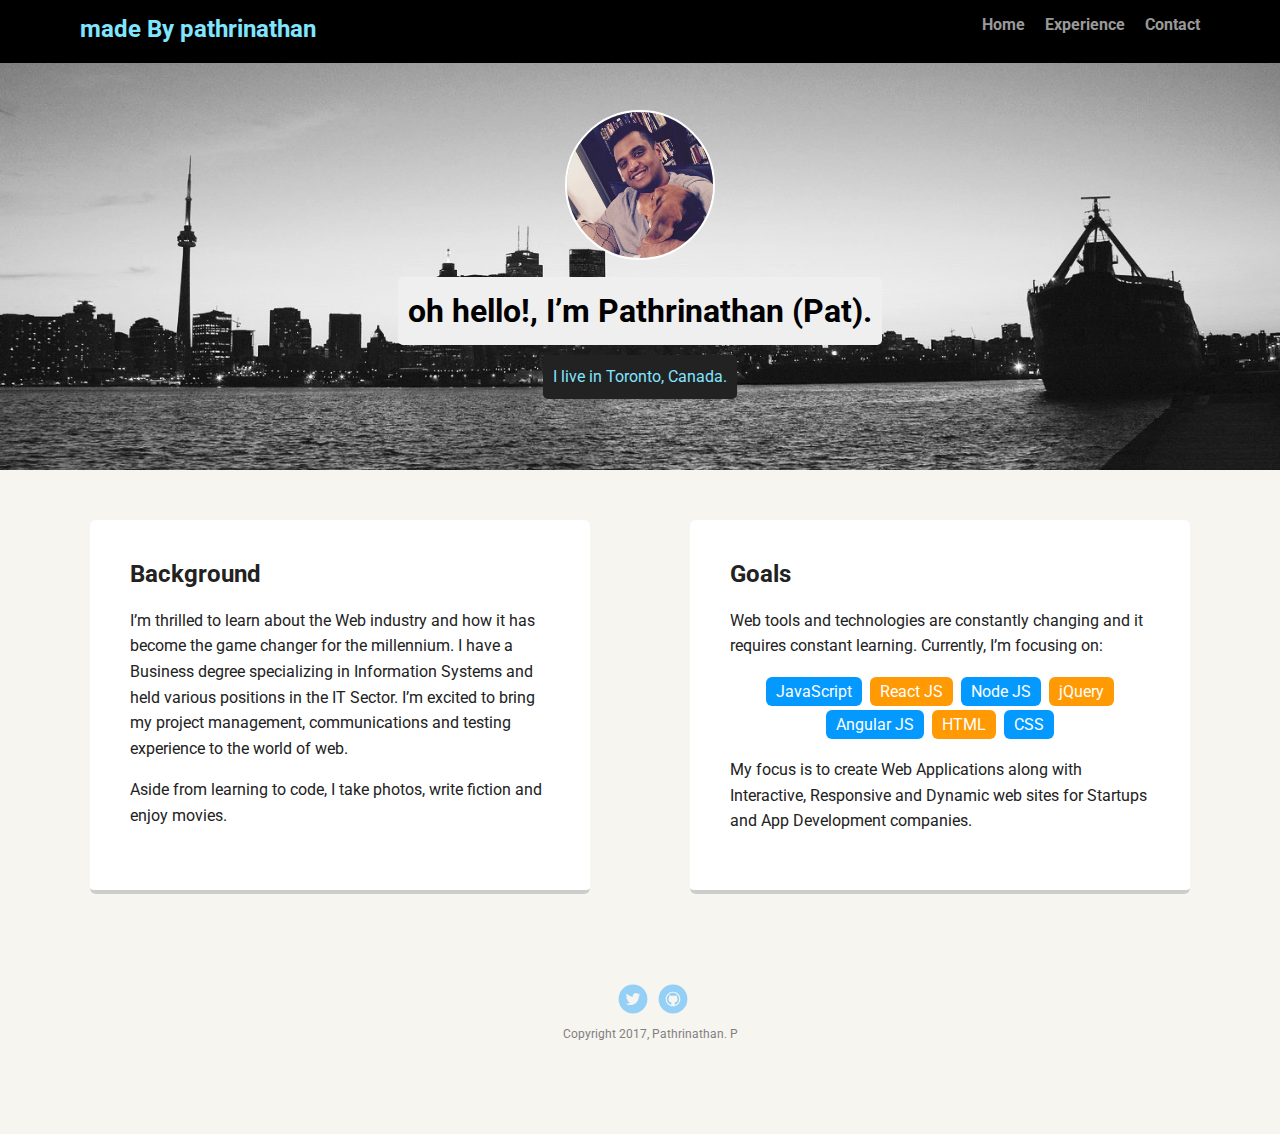
<file: index.html>
<!doctype html>
<html lang="en">
<head>
  <meta charset="utf-8">
  <title>Pathrinathan (Pat) Profile</title>
  <meta name="viewport" content="width=device-width, initial-scale=1.0">
  <link rel="stylesheet" href="styles.css">
  <link href="https://fonts.googleapis.com/css?family=Muli%7CRoboto:400,300,500,700,900" rel="stylesheet">
  <link href="https://fonts.googleapis.com/css?family=Damion" rel="stylesheet">
</head>
  <body>

    <div class="main-nav">
        <ul class="nav">
          <li class="name">made By pathrinathan</li>
          <li><a href="index.html">Home</a></li>
          <li><a href="experience.html">Experience</a></li>
          <li><a href="contact.html">Contact</a></li>
        </ul>
    </div>

    <header>
      <img src="images/pat.jpg" alt="Profile pic of Pathrinathan (Pat)" class="profile-image">
      <h1 class="tag name">oh hello!, I’m Pathrinathan (Pat).</h1>
      <p class="tag location">I live in Toronto, Canada.</p>
    </header>

    <main class="flex">
      <div class="card">
        <h2>Background</h2>
        <p>I’m thrilled to learn about the Web industry and how it has become the game changer for the millennium. I have a Business degree specializing in Information Systems and held various positions in the IT Sector. I’m excited to bring my project management, communications and testing experience to the world of web.</p>
        <p>Aside from learning to code, I take photos, write fiction and enjoy movies.</p>
      </div> 

      <div class="card">
        <h2>Goals</h2>
        <p>Web tools and technologies are constantly changing and it requires constant learning. Currently, I’m focusing on:</p>
        <ul class="skills">
          <li>JavaScript</li>
          <li>React JS</li>
          <li>Node JS</li>
          <li>jQuery</li>
          <li>Angular JS</li>
          <li>HTML</li>
          <li>CSS</li>
        </ul>
        <p>My focus is to create Web Applications along with Interactive, Responsive and Dynamic web sites for Startups and App Development companies.</p>
      </div> 

    </main>
    <footer>
      <ul>
        <li><a href="http://www.twitter.com/JavaScript_BBQ" class="social twitter">Twitter</a></li>
        <li><a href="https://github.com/pathmanp" class="social github">Github</a></li>
      </ul>
      <p class="copyright">Copyright 2017, Pathrinathan. P</p>
    </footer>
  </body>
  </html>
</file>
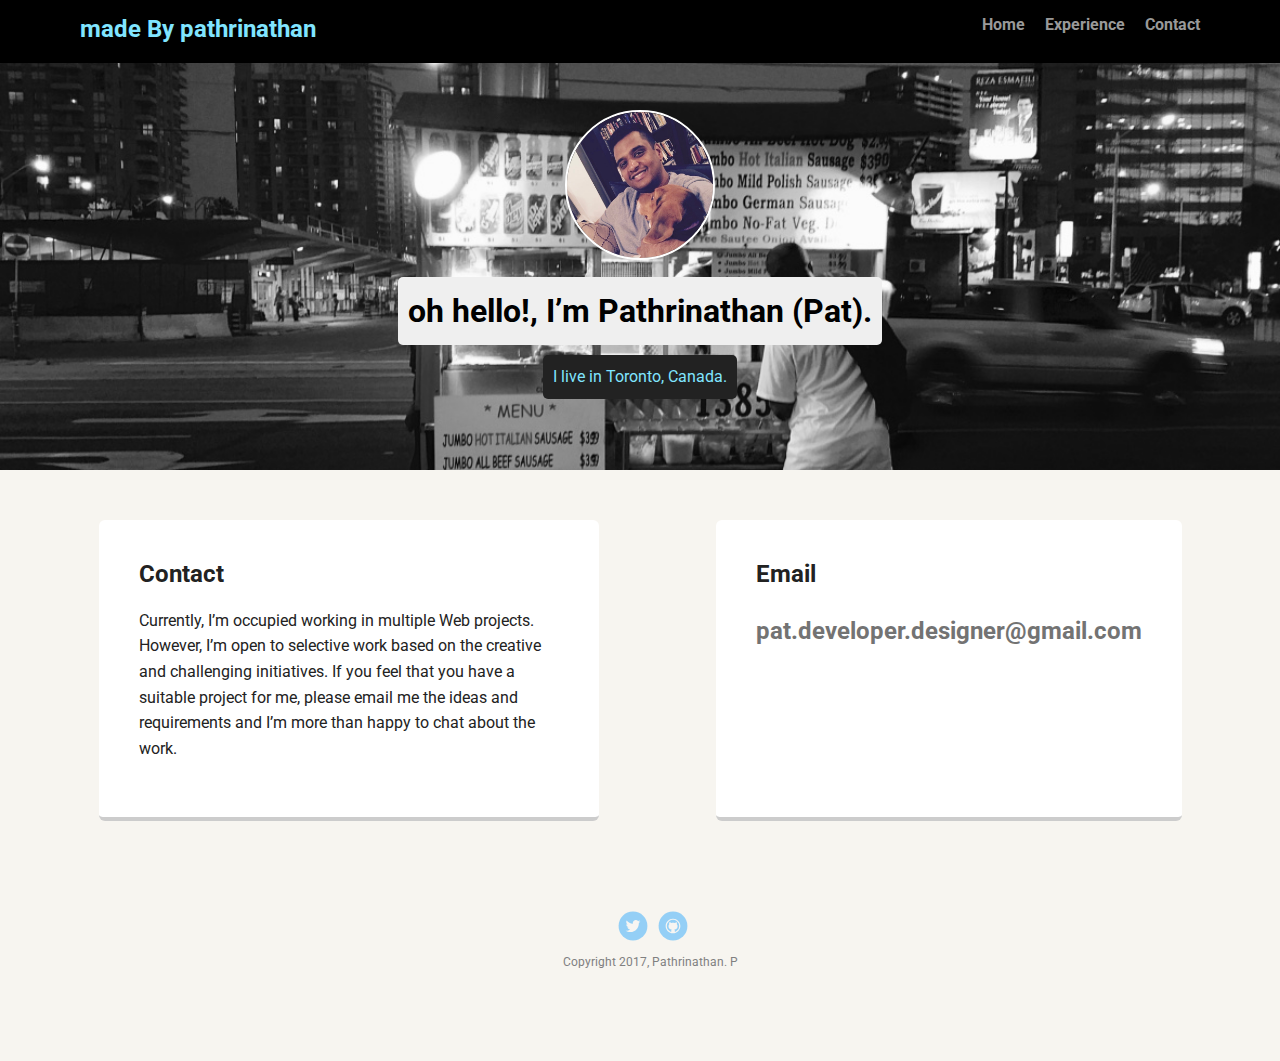
<file: contact.html>
<!doctype html>
<html lang="en">
<head>
  <meta charset="utf-8">
  <title>Pathrinathan (Pat) Profile</title>
  <meta name="viewport" content="width=device-width, initial-scale=1.0">
  <link rel="stylesheet" href="styles.css">
  <link rel="stylesheet" href="stylesCon.css">
  <link href="https://fonts.googleapis.com/css?family=Muli%7CRoboto:400,300,500,700,900" rel="stylesheet">
  <link href="https://fonts.googleapis.com/css?family=Damion" rel="stylesheet">
</head>
  <body>

    <div class="main-nav">
        <ul class="nav">
          <li class="name">made By pathrinathan</li>
          <li><a href="index.html">Home</a></li>
          <li><a href="experience.html">Experience</a></li>
          <li><a href="contact.html">Contact</a></li>
        </ul>
    </div>

    <header>
      <img src="images/pat.jpg" alt="Profile pic of Pathrinathan (Pat)" class="profile-image">
      <h1 class="tag name">oh hello!, I’m Pathrinathan (Pat).</h1>
      <p class="tag location">I live in Toronto, Canada.</p>
    </header>

    <main class="flex">
      <div class="card">
        <h2>Contact</h2>
        <p>Currently, I’m occupied working in multiple Web projects. However, I’m open to selective work based on the creative and challenging initiatives. If you feel that you have a suitable project for me, please email me the ideas and requirements and I’m more than happy to chat about the work.</p>
      </div> 

      <div class="card">
        <h2>Email</h2>
        <p class="email">pat.developer.designer@gmail.com</p>
        

      </div> 

    </main>
    <footer>
      <ul>
        <li><a href="http://www.twitter.com/JavaScript_BBQ" class="social twitter">Twitter</a></li>
        <li><a href="https://github.com/pathmanp" class="social github">Github</a></li>
      </ul>
      <p class="copyright">Copyright 2017, Pathrinathan. P</p>
    </footer>
  </body>
  </html>
</file>
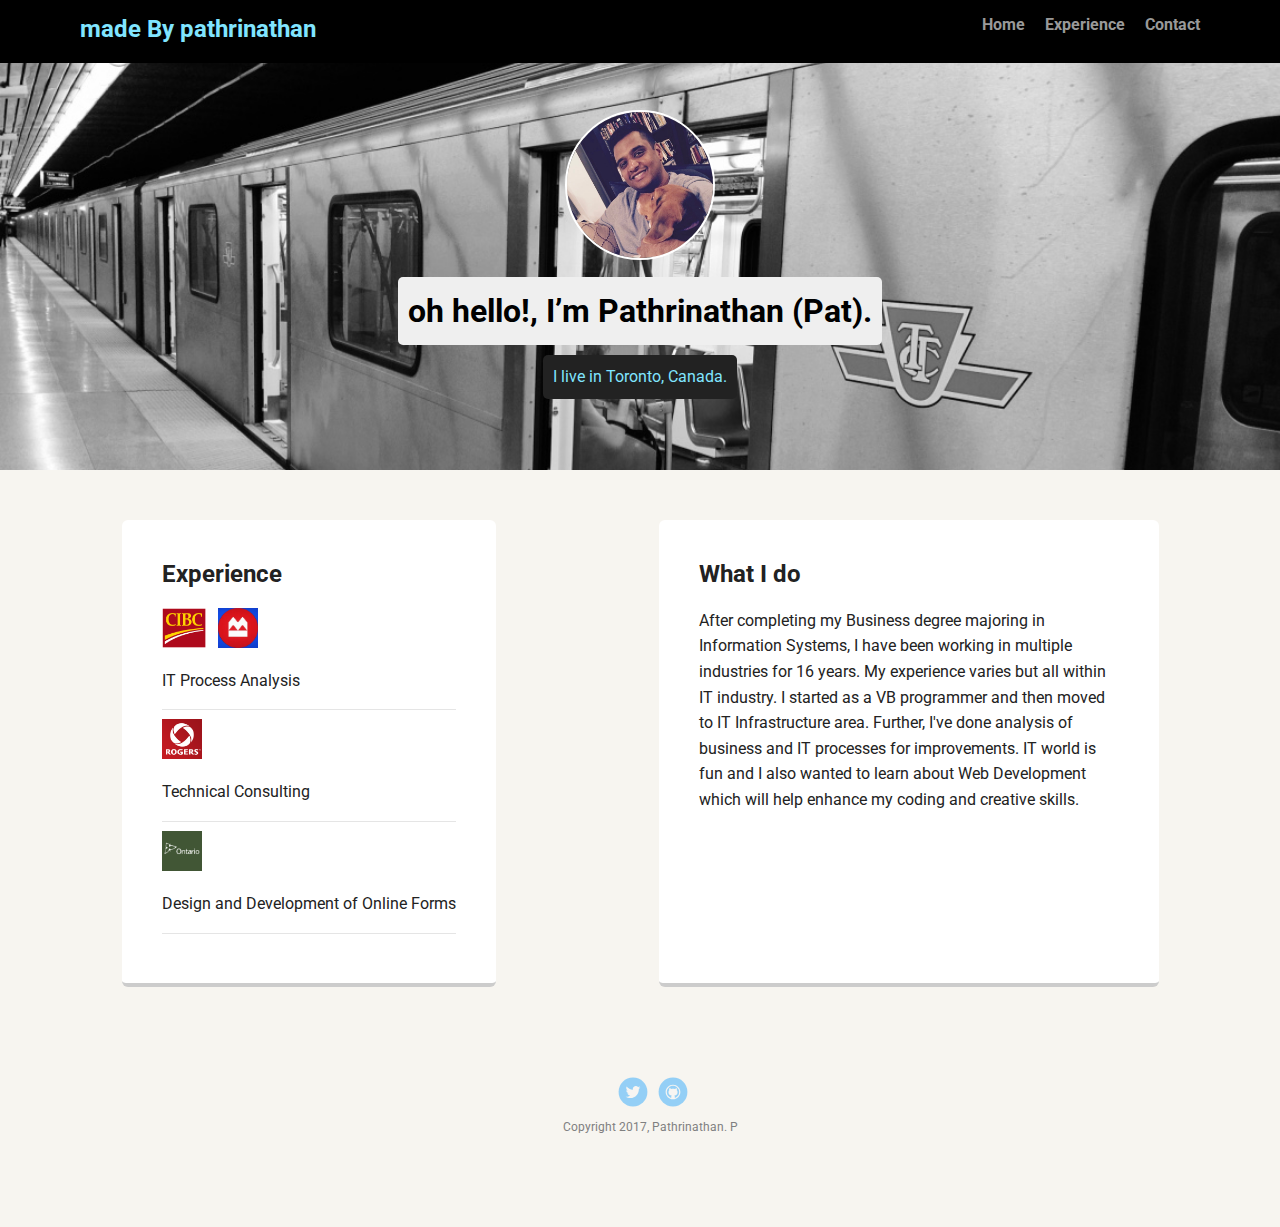
<file: experience.html>
<!doctype html>
<html lang="en">
<head>
  <meta charset="utf-8">
  <title>Pathrinathan (Pat) Profile</title>
  <meta name="viewport" content="width=device-width, initial-scale=1.0">
   <link rel="stylesheet" href="styles.css">
  <link rel="stylesheet" href="stylesExp.css">
  <link href="https://fonts.googleapis.com/css?family=Muli%7CRoboto:400,300,500,700,900" rel="stylesheet">
  <link href="https://fonts.googleapis.com/css?family=Damion" rel="stylesheet">
</head>
  <body>

    <div class="main-nav">
        <ul class="nav">
          <li class="name">made By pathrinathan</li>
          <li><a href="index.html">Home</a></li>
          <li><a href="experience.html">Experience</a></li>
          <li><a href="contact.html">Contact</a></li>
        </ul>
    </div>

    <header>
      <img src="images/pat.jpg" alt="Profile pic of Pathrinathan (Pat)" class="profile-image">
      <h1 class="tag name">oh hello!, I’m Pathrinathan (Pat).</h1>
      <p class="tag location">I live in Toronto, Canada.</p>
    </header>

    <main class="flex">
      <div class="card">
        <h2>Experience</h2>
        <img src="images/cibc.png" alt="cibc">&nbsp;&nbsp;&nbsp;<img src="images/bmo.jpg" alt="bmo"><p>IT Process Analysis</p>
        <hr>
        <img src="images/rogers.png" alt="rogers"><p>Technical Consulting</p>
        <hr>
        <img src="images/ontario.png" alt="ontario"><p>Design and Development of Online Forms<p>
        <hr>
      </div> 

      <div class="card">
        <h2>What I do</h2>
        <p>After completing my Business degree majoring in Information Systems, I have been working in multiple industries for 16 years. My experience varies but all within IT industry. I started as a VB programmer and then moved to IT Infrastructure area. Further, I've done analysis of business and IT processes for improvements. IT world is fun and I also wanted to learn about Web Development which will help enhance my coding and creative skills.</p>
        
      </div> 

    </main>
    <footer>
      <ul>
        <li><a href="http://www.twitter.com/pat_tor_ca" class="social twitter">Twitter</a></li>
        <li><a href="https://github.com/pathmanp" class="social github">Github</a></li>
      </ul>
      <p class="copyright">Copyright 2017, Pathrinathan. P</p>
    </footer>
  </body>
  </html>
</file>
<file: styles.css>
/* Global Layout Set-up */
* { 
  box-sizing: border-box;
}
  
body {
  margin: 0;
  padding: 0;
  text-align: center;
  font-family: 'Roboto', sans-serif;
  color: #222;
  background: #f7f5f0;
}
/* Link Styles */

a {
  text-decoration: none;
  color: #999;
}
a:hover {
  color: #6633ff;
}

/* Section Styles */

.main-nav {
  width: 100%;
  background: black;
  min-height: 30px;
  padding: 10px;
  position: fixed;
  text-align: center;
}
.nav {
  display: flex;
  justify-content: space-around;
  font-weight: 700;
  list-style-type: none;
  margin: 0 auto;
  padding: 0;
}

.nav .name {
    display: block;
    margin-right: auto;
    color: #80e5ff;
    font-size: 1.5em;
}
.nav li {
  padding: 5px 10px 10px 10px;
}
.nav a {
  transition: all .5s;
}
.nav a:hover {
  color: white
}

header {
  text-align: center;
  background: url('images/toronto.jpg') no-repeat bottom center ;
  background-size: cover;
  overflow: hidden;
  padding-top: 60px;
}

header {
  line-height: 1.5;
}
header .profile-image {
  margin-top: 50px;
  width: 150px;
  height: 150px;
  border-radius: 50%;
  border: 2px solid white;
  transition: all .5s;
}


header .profile-image:hover {
  transform: scale(1.2) rotate(5deg);
  -webkit-filter: grayscale(1); /*-webkit is required for 
  the chrome to work for this filter*/
  filter: grayscale(1);
 
  box-shadow: 5px 5px 25px black;

}

.tag {
  background-color: #efefef;
  color: black;
  padding: 10px;
  border-radius: 5px;
  display: table;
  margin: 10px auto;
} 
.location {
  background-color: #222;
  color: #80e5ff;
}
.card {
  margin: 30px;
  padding: 20px 40px 40px;
  max-width: 500px;
  text-align: left;
  background: #fff;
  border-bottom: 4px solid #ccc;
  border-radius: 6px;
  transition: all .5s;
}
.card:hover {
  border-color: #862d2d;
}

ul.skills {
  padding: 0;
  text-align: center;
}

.skills li {
  border-radius: 6px;
  display: inline-block;
  background: #ff9904;
  color: white;
  padding: 5px 10px;
  margin: 2px;
}

.skills li:nth-child(odd) {
  background: #0399ff;
}

footer {
  width: 100%;
  min-height: 30px;
  padding: 20px 0 40px 20px;
}

footer .copyright {
  top: -8px;
  font-size: .6em;
  color: gray;
}

footer ul {
  list-style-type: none;
  margin: 0;
  padding: 0;
}

footer ul li {
  display: inline-block;
}

a.social {
  display: inline-block;
  text-indent: -9999px;
  margin-left: 5px;
  width: 30px;
  height: 30px;
  background-size: 30px 30px;
  opacity: .4;
  transition: all .5s;
}
a.twitter {
  background-image: url(images/twitter.svg);
}
a.linkedin {
  background-image: url(images/linkedin.svg);
}
a.github {
  background-image: url(images/github.svg);
}
a.social:hover {
  opacity: 1;
}
.clearfix {
  clear: both;
}

/* Styles for larger screens */
@media screen and (min-width: 720px) {
  
  .flex {
      display: -ms-flexbox;      /* TWEENER - IE 10 */
      display: flex; 
      max-width: 1200px;
      -ms-flex-pack: distribute;
      justify-content: space-around;
      margin: 0 auto;
  }

  header {
    min-height: 470px;
  }

  .nav {
    max-width: 1200px;
    padding: 0 30px;
  }


  main {
    padding-top: 20px;
  }

  main p {
    line-height: 1.6em;
  }

  footer {
    font-size: 1.3em;
    max-width: 1200px;
    margin: 40px auto;
  }

}
</file>
<file: stylesCon.css>
header {
  text-align: center;
  background: url('images/hotdog.jpg') no-repeat top center;
  background-size: cover;
  overflow: hidden;
  padding-top: 60px;
}

.card img {
  height: 40px;
}

hr {
    border: 0;
    height: 0;
    border-top: 1px solid rgba(0, 0, 0, 0.1);
    border-bottom: 1px solid rgba(255, 255, 255, 0.3);
}

.email {
  font-size: 1.5em;
  font-weight: bold;
  color: #737373;
}
</file>
<file: stylesExp.css>
header {
  text-align: center;
  background: url('images/subwaytrain.jpg') no-repeat top center;
  background-size: cover;
  overflow: hidden;
  padding-top: 60px;
}

.card img {
  height: 40px;
}

hr {
    border: 0;
    height: 0;
    border-top: 1px solid rgba(0, 0, 0, 0.1);
    border-bottom: 1px solid rgba(255, 255, 255, 0.3);
}
</file>
